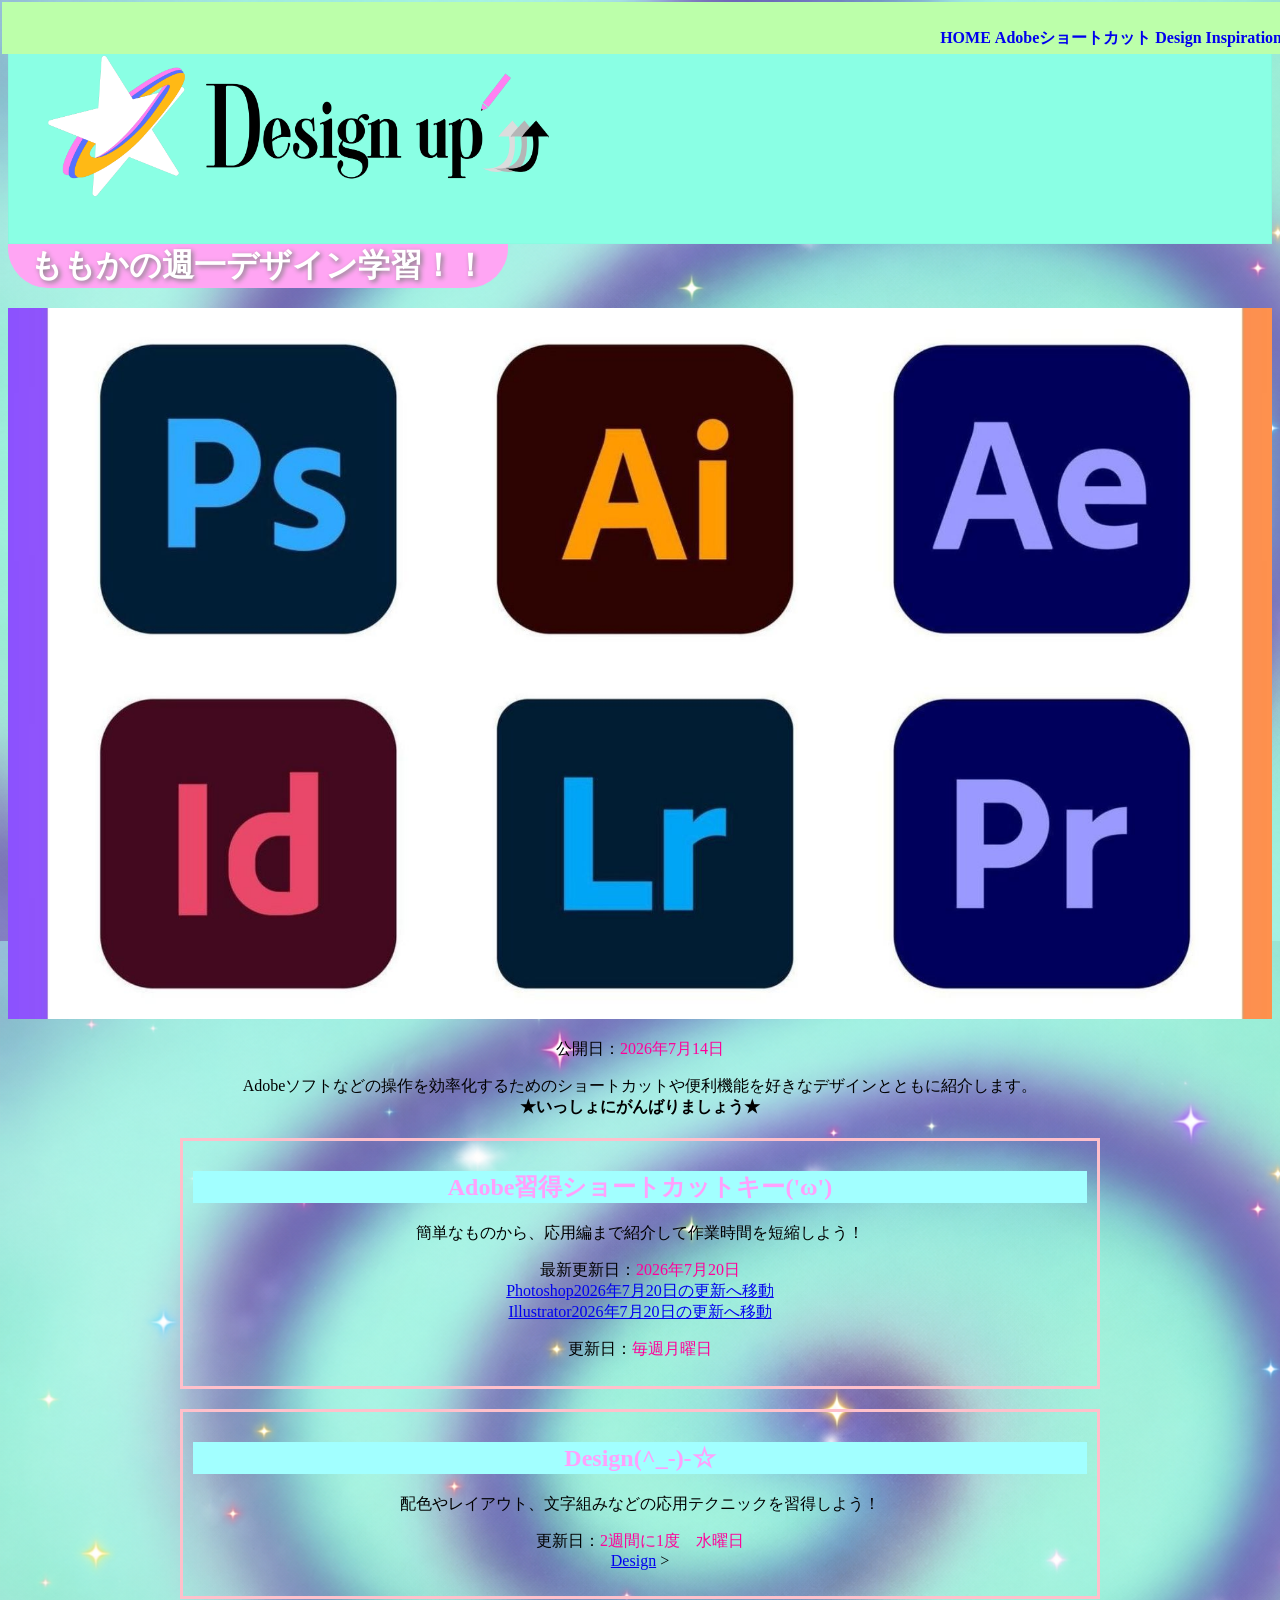
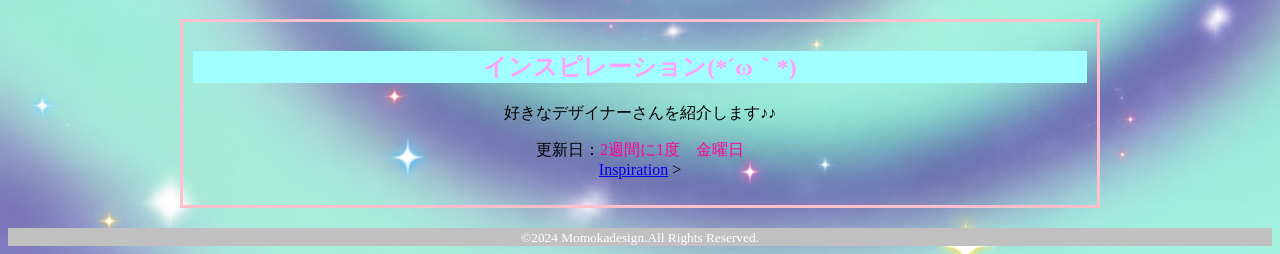
<file: index.html>
<!DOCTYPE html>
<html lang="ja">
 <head>
 <meta charset="UTF-8">
 <title>ももかの週一デザイン学習！！</title>
 <link rel="stylesheet" href="css/mystyle.css">
<meta name="description" content="Adobeショートカット集">
<meta name="viewport" content="width=device-width,initial-scale=1.0">
</head>
<body>
 <header>
 <nav>
<ul>
 <li><a href="index.html">HOME</a></li>
<li><a href="contents1.html">Adobeショートカット</a></li>
<li><a href="contents2.html">Design</a></li>
 <li><a href="contents3.html">Inspiration</a></li>

 </ul>
 </nav>
  <img src="image/logo.png" alt="タイトル画像">
  <h1 class="home">ももかの週一デザイン学習！！</h1>
  <img src="image/Adobeicon.jpg" class="adobe-banner" alt="メイン画像">

   <div class="header-in">      
</div> 
 </header>
<article>
 <p class="date-info">
 公開日：<time datetime="2026-07-14">2026年7月14日</time>
 </p>
  <p>Adobeソフトなどの操作を効率化するためのショートカットや便利機能を好きなデザインとともに紹介します。<br><strong>★いっしょにがんばりましょう★</strong></p>
 <section class="box">
<h2>Adobe習得ショートカットキー('ω')</h2>
  <p>簡単なものから、応用編まで紹介して作業時間を短縮しよう！</p>
  <div>
     <p class="date-info">
 最新更新日：<time datetime="2026-07-20">2026年7月20日</time><br>
<a href="contents1.html#update-20260720-1">Photoshop2026年7月20日の更新へ移動</a><br>
<a href="contents1.html#update-20260720-2">Illustrator2026年7月20日の更新へ移動</a>

 </p>
 <p><span>更新日：</span><time datetime="2026-07-14">毎週月曜日</time></p>
 </div>
  </section>
<section class="box">
 <h2>Design(^_-)-☆</h2>
  <p>配色やレイアウト、文字組みなどの応用テクニックを習得しよう！</p>
  <div>
  <p><span>更新日：</span><time datetime="2026-07-14">2週間に1度　水曜日</time><br>
  <a href="contents2.html">Design</a>&nbsp;&gt;</p>
  </div>
 </section>
 <section class="box">
 <h2>インスピレーション(*´ω｀*)</h2>
 <p>好きなデザイナーさんを紹介します♪♪</p>
 <div>
   <p><span>更新日：</span><time datetime="2026-07-14">2週間に1度　金曜日</time><br>
  <a href="contents3.html">Inspiration</a>&nbsp;&gt;</p> 
 </div>
 </section>
 </article>
 <footer>

   
 <small>&copy;2024 Momokadesign.All Rights Reserved.</small>
 </footer>
</body>
</html>
</file>
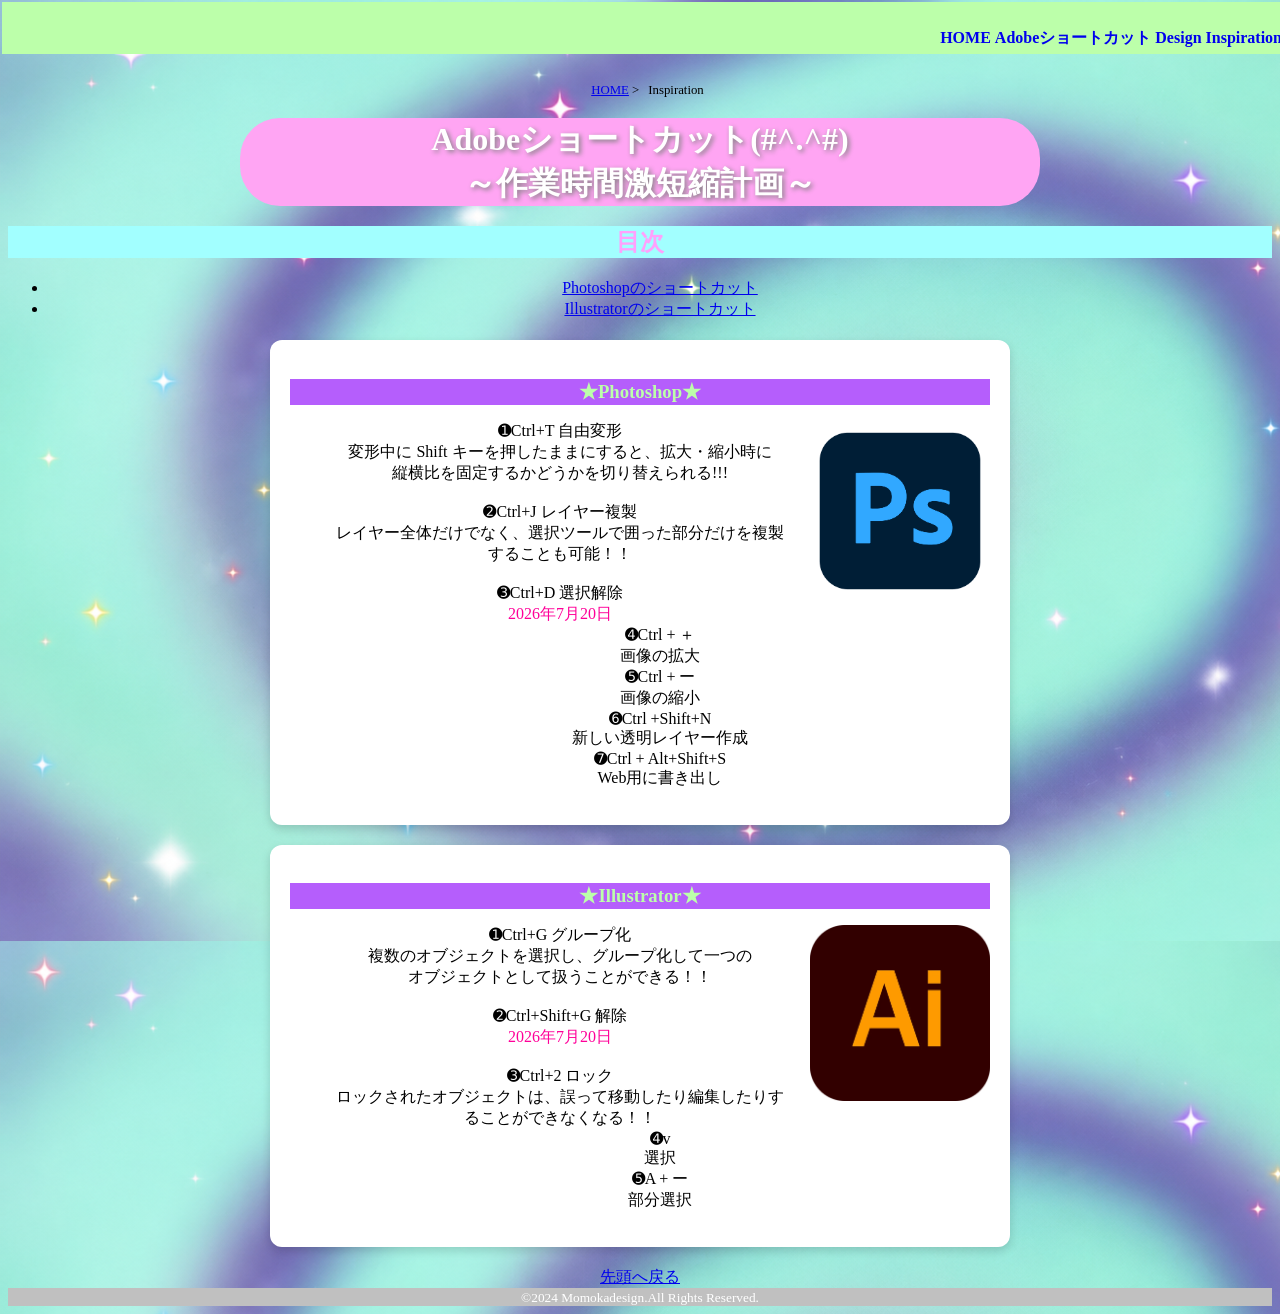
<file: contents1.html>
<!DOCTYPE html>
<html lang="ja">
<head>
 <meta charset="UTF-8">
<title>Adobeショートカット集!!</title>
 <link rel="stylesheet" href="css/mystyle.css">
 <meta name="description" content="Adobeショートカット集">
 <meta name="viewport" content="width=device-width,initial-scal=1.0">
 </head>
 <body class="contents">
<header>
 <nav>
 <ul>
<li><a href="index.html">HOME</a></li>
 <li><a href="contents1.html">Adobeショートカット</a></li>
 <li><a href="contents2.html">Design</a></li>
 <li><a href="contents3.html">Inspiration</a></li>

 </ul>
 </nav>
</header>
<header>
  <ol>
<li><a href="index.html">HOME</a>&nbsp;&gt;</li>
 <li>Inspiration</li>
</ol>
 <h1 id="sentou">Adobeショートカット(#^.^#)<br>
  ～作業時間激短縮計画～</h1>
  <div class="mokuji">
    <h2>目次</h2>
    <ul>
        <li><a href="#pagetop">Photoshopのショートカット</a></li>
        <li><a href="#pagetop2">Illustratorのショートカット</a></li>
    </ul>
</div>
 <div class="card">
   <h3>★Photoshop★ </h3>
  <ul>
 <li>➊Ctrl+T 自由変形 <img src="image/fotosyo.png" alt="fotosyo" class="card-img" id="pagetop"><br> 
変形中に Shift キーを押したままにすると、拡大・縮小時に<br>縦横比を固定するかどうかを切り替えられる!!!
 </li>
  <li><br>➋Ctrl+J レイヤー複製 <br>レイヤー全体だけでなく、選択ツールで囲った部分だけを複製することも可能！！</li>
 <li><br>➌Ctrl+D 選択解除</li>
<time id="update-20260720-1" datetime="2026-07-20">2026年7月20日</time>
 <li>➍Ctrl + ＋<br>画像の拡大</li>
 <li>➎Ctrl + ー<br>画像の縮小</li>
<li>➏Ctrl +Shift+N<br>新しい透明レイヤー作成</li>
<li>➐Ctrl + Alt+Shift+S<br>Web用に書き出し</li>
</ul>
</div>

<div class="card">
<h3>★Illustrator★</h3>
<ul>
<li>➊Ctrl+G グループ化 <img src="image/irare.png" alt="irare" class="card-img" id="pagetop2" ><br>
 複数のオブジェクトを選択し、グループ化して一つの<br>オブジェクトとして扱うことができる！！</li>
<li><br>➋Ctrl+Shift+G 解除</li>
<time id="update-20260720-2" datetime="2026-07-20">2026年7月20日</time>
 <li><br>➌Ctrl+2 ロック<br>ロックされたオブジェクトは、誤って移動したり編集したりすることができなくなる！！</li>
  <li>➍v<br>選択</li>
 <li>➎A + ー<br>部分選択</li>
 </ul>
 </div>
 </header>

<a href="#sentou">先頭へ戻る</a>
<footer>
    
 <small>&copy;2024 Momokadesign.All Rights Reserved.</small>
</footer>




</body>
</html>
</file>
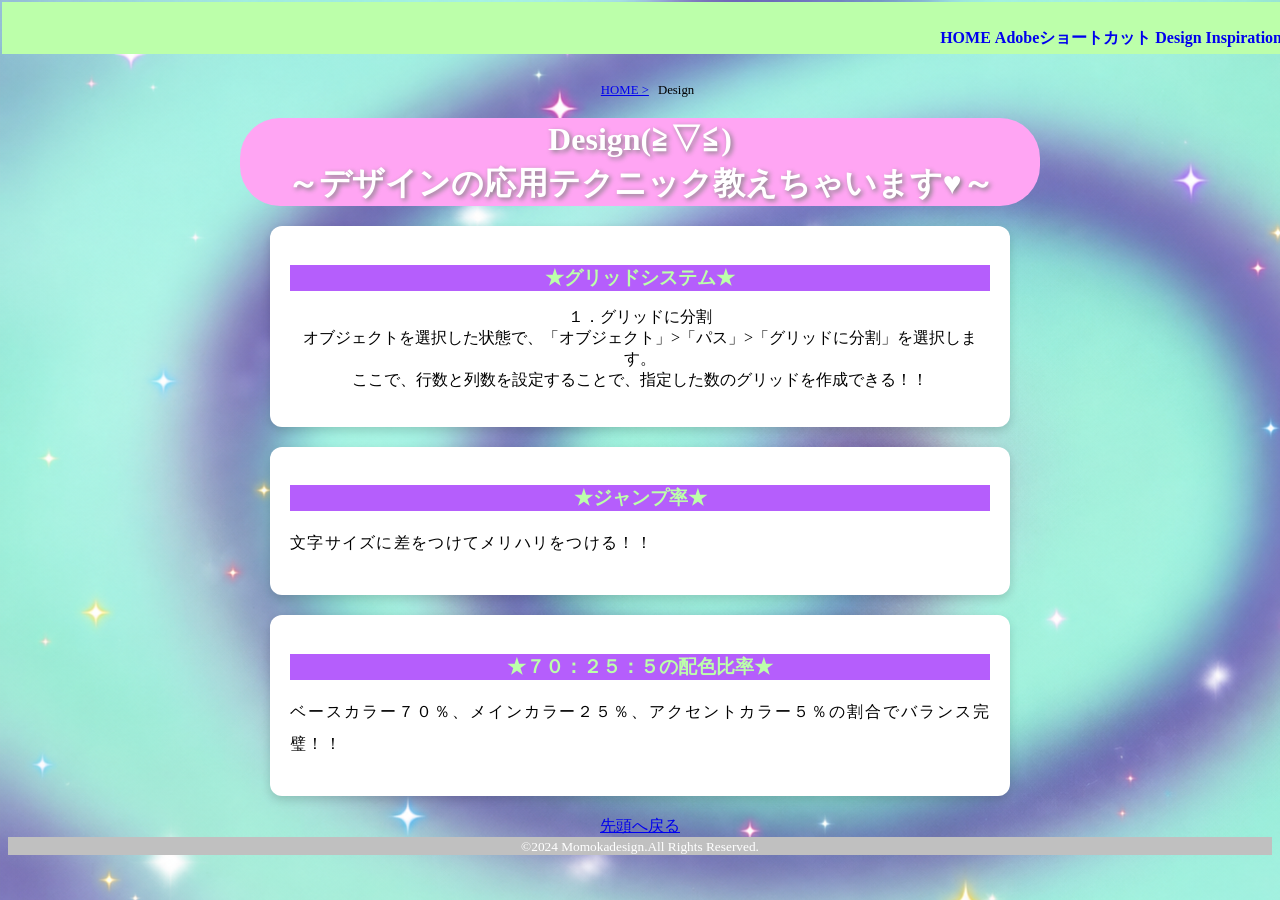
<file: contents2.html>
<!DOCTYPE html>
<html lang="ja">
<head>
 <meta charset="UTF-8">
 <title>Adobeショートカット集!!</title>
<link rel="stylesheet" href="css/mystyle.css">
<meta name="description" content="Adobeショートカット集">
 <meta name="viewport" content="width=device-width,initial-scal=1.0">
 </head>
 <body class="contents">
<header>
<nav>
 <ul>
<li><a href="index.html">HOME</a></li>
 <li><a href="contents1.html">Adobeショートカット</a></li>
 <li><a href="contents2.html">Design</a></li>
 <li><a href="contents3.html">Inspiration</a></li>

 </ul>
 </nav>
</header>
<header>
 <ol>
 <li><a href="index.html">HOME&nbsp;&gt;</li></a>
 <li>Design</li>
 </ol>
 <h1 id="sentou">Design(≧▽≦)<br>～デザインの応用テクニック教えちゃいます♥～
 </h1>
 <div class="card">
 <h3>★グリッドシステム★</h3>
  <p>
<li>１．グリッドに分割</li>
 <li>オブジェクトを選択した状態で、「オブジェクト」>「パス」>「グリッドに分割」を選択します。</li>
 <li>ここで、行数と列数を設定することで、指定した数のグリッドを作成できる！！</li>
 </p>
</div>
    
<div class="card">
 <h3>★ジャンプ率★</h3>
 <p>
 文字サイズに差をつけてメリハリをつける！！
 </p>
</div>

<div class="card">
<h3>★７０：２５：５の配色比率★</h3>
<p>
 ベースカラー７０％、メインカラー２５％、アクセントカラー５％の割合でバランス完璧！！
 </p>
</div>
 </header>

<a href="#sentou">先頭へ戻る</a>
<footer>
 <small>&copy;2024 Momokadesign.All Rights Reserved.</small>
</footer>




</body>
</html>
</file>
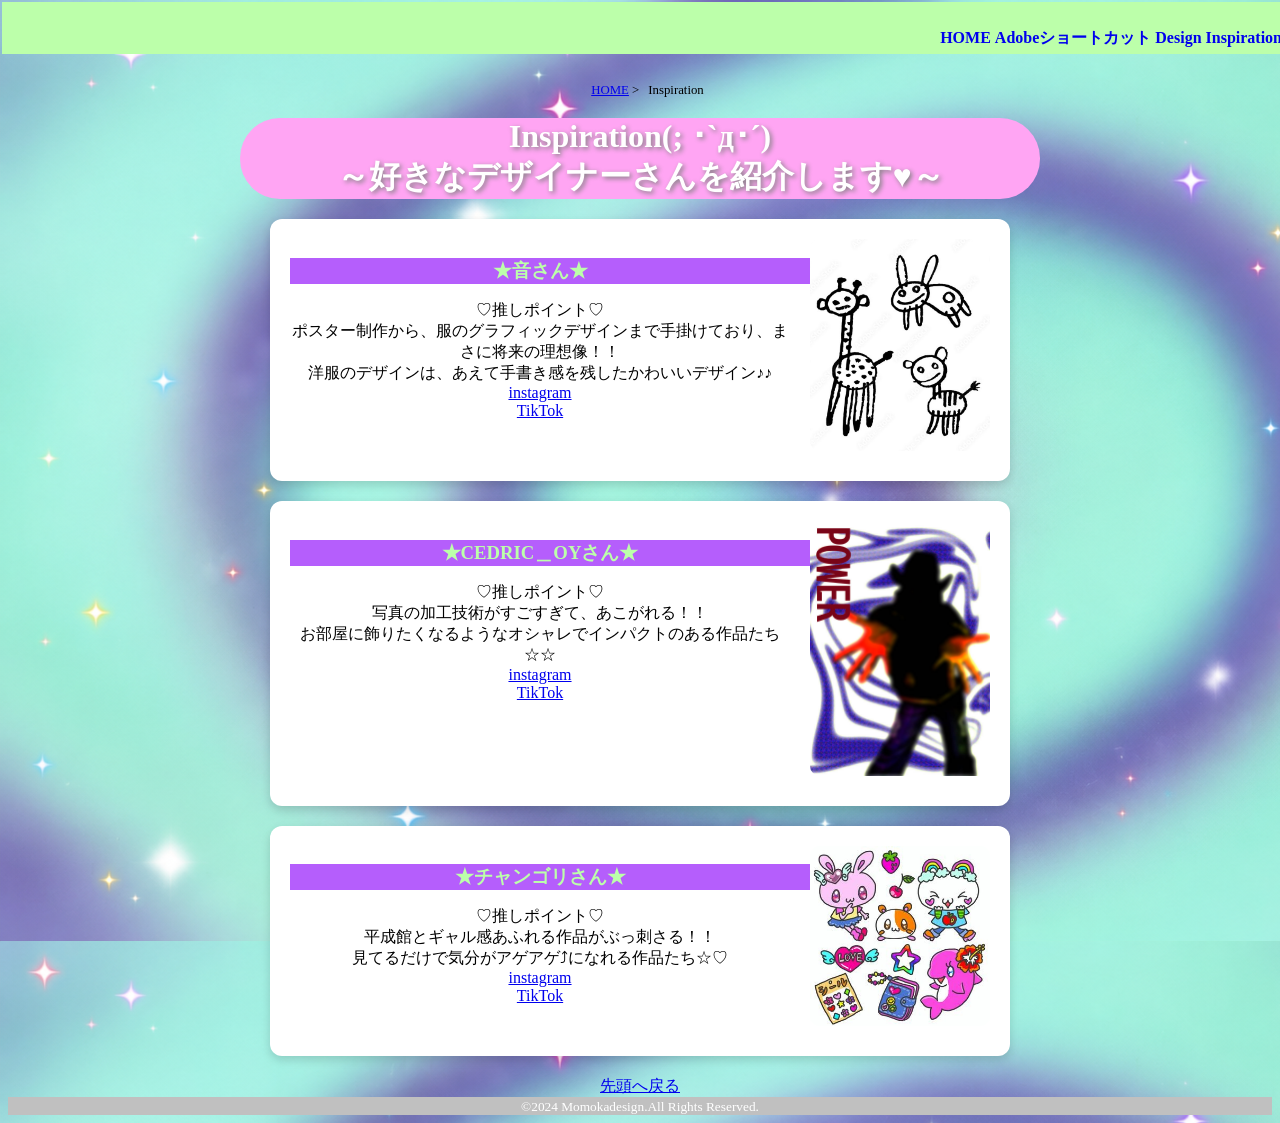
<file: contents3.html>
<!DOCTYPE html>
<html lang="ja">
<head>
 <meta charset="UTF-8">
 <title>Adobeショートカット集!!</title>
 <link rel="stylesheet" href="css/mystyle.css">
 <meta name="description" content="Adobeショートカット集">
 <meta name="viewport" content="width=device-width,initial-scal=1.0">
 </head>
 <body class="contents">
<header>
 <nav>
<ul>
 <li><a href="index.html">HOME</a></li>
 <li><a href="contents1.html">Adobeショートカット</a></li>
 <li><a href="contents2.html">Design</a></li>
 <li><a href="contents3.html">Inspiration</a></li>

 </ul>
 </nav>
</header>
<header>
 <ol>
<li><a href="index.html">HOME</a>&nbsp;&gt;</li>
<li>Inspiration</li>
</ol>
<h1 id="sentou">Inspiration(; ･`д･´)<br>
 ～好きなデザイナーさんを紹介します♥～
 </h1>
    
  <div class="card">
 <img src="image/rakugaki.jpeg" alt="音さん" class="card-img">
 <h3>★音さん★</h3>
 <p>
 <li>♡推しポイント♡</li>
<li>ポスター制作から、服のグラフィックデザインまで手掛けており、まさに将来の理想像！！</li>
 <li>洋服のデザインは、あえて手書き感を残したかわいいデザイン♪♪</li>
 <li><a href="https://www.instagram.com/non.takeuchi/=="target="_blank">instagram</a></li>
 <li><a href="https://www.tiktok.com/@n0nchin?_r=1&_t=ZS-97yaf5JzHKH"target="_blank">TikTok</a></li>
 </p>  
</div>
    
<div class="card">
<img src="image/ced.jpg" alt="セドリック" class="card-img">
<h3>★CEDRIC＿OYさん★</h3>
<p>
  <li>♡推しポイント♡</li>
<li>写真の加工技術がすごすぎて、あこがれる！！</li>
 <li>お部屋に飾りたくなるようなオシャレでインパクトのある作品たち☆☆</li>
 <li><a href="https://www.instagram.com/cedric_oy/=="target="_blank">instagram</a></li>
 <li><a href="https://www.tiktok.com/@cedric_oy?_r=1&_t=ZS-97yasSSrpbw"target="_blank">TikTok</a></li>
 </p>
</div>

<div class="card">
  <img src="image/heisei.jpeg" alt="チャンゴリ" class="card-img">
<h3>★チャンゴリさん★</h3>
 <p>
<li>♡推しポイント♡</li>
<li>平成館とギャル感あふれる作品がぶっ刺さる！！</li>
 <li>見てるだけで気分がアゲアゲ⤴になれる作品たち☆♡</li>
  <li><a href="https://www.instagram.com/changgoli/=="target="_blank">instagram</a></li>
 <li><a href="https://www.tiktok.com/@changgoli?_r=1&_t=ZS-97yay6VPh00"target="_blank">TikTok</a></li>
  </p>
</div>
 </header>
    

   <a href="#sentou">先頭へ戻る</a>
   <footer>
 <small>&copy;2024 Momokadesign.All Rights Reserved.</small>
</footer>

</body>
</html>
</file>
<file: css/mystyle.css>
h1{
                color: #fff;
                background-color: #ffa5f3;
                font-family: Yu Gothic;
                text-shadow: 2px 2px 5px gray;
                width: 800px;
                height: auto;
                margin:20px auto;
                border-radius: 40px;

            }
            footer{
                background-color: #c0c0c0;color:white;
            }
            h2{
                color:rgb(255, 161, 252);
                background-color:rgb(162, 255, 255);
            }
              h3{
                color:rgb(167, 255, 161);
                background-color:rgb(181, 94, 252);
            }
            .box{
                padding:10px;
                margin:20px;
                border:3px solid pink;
                }
 .home{margin:0px;
width: 500px;}
img{
    width:500px;
    height:auto;
}

.adobe-banner{
    width: auto;
    height: auto;
    display: block;
    margin: 20px auto;
}

 body{
    font-family:"Comic Sans MS",cursive;
    font-size:16px;
    text-align:center;
    background-image:url("../image/hosi.png");
 }
 nav li{
    display:inline-block;
 }
 nav ul{
    font-weight: bold;
    text-align: right;
    padding-top: 26px;
    padding-bottom: 5px;
    margin: 0;
    background-color: #bcffaa;
 }
 nav{
    position: fixed;
    top: 0%;
    left: 0%;
    width: 100%;
    z-index: 900;
    padding: 2px;;
 }
 h1{font-weight: bold;}
 img{
    width: 500px;
    height: auto;
 }
 box{
    width: 30%;
    
 }
 footer{
    clear:both;
 }
 box{float:left;}

 img{width:100% ;
    height:auto;
    max-width: 100%;}

    @media screen and (max-width:768px)
{
        .box{
            width: 100%;
            float:none;
        }
    .contents{background-color:#fffafc;}
    .contents{background: linear-gradient(#ffffff,#ffe6fa,#dffcff);}
    
 a{
 text-decoration:none;
  }
a:link{
 color:blue;
 }
a:visited{
 color:purple;
 }
 a:hover{
 color:red;
  text-decoration:underline;
 }
 a:active{
 color:orange;
    }
    }
 header img{
float:left;
    }
article{
 position: relative;
clear:both;
width: 960px;
margin-left: auto;
margin-right: auto;
}

.header-in{
 width: 960px;
margin-left: auto;
margin-right: auto;
}

ol li{
    display: inline;
    margin-right: 5px;
    font-size:80%;
}


ol{
    clear: both;
    display: block;
    margin-top: 80px; 
    margin-left: 20px; 
    padding: 0;
    list-style: none; 
} 

#tips{
    width: 90%;
    margin:40px auto;
}
#tips h2{
    text-align: center;
    margin-bottom: 30px;
    color:#333
}
.card{
    width: 700px;
    margin:20px auto;
    background: #fff;
    border-radius: 12px;
    padding: 20px;
    margin-bottom: 20px;
    box-shadow: 0 4px 10px rgba(0,0,0,0.15);
    transform: 0.3s;
    transition: transform 0.3s ease, box-shadow 0.3s ease;
    overflow: hidden;
}

.card:hover{
 transform: translateY(-5px);
transform: translateY(-5px); 
 box-shadow: 0 10px 20px rgba(0, 0, 0, 0.2);
transform: scale(1.1);
}

.card h3{
    color: #bcffaa;
    margin-bottom: 10px;
}
.card p{
    line-height:2;
    letter-spacing: 0.08em;
    text-align: justify;
}
.card li{
    list-style:none;
    padding-left: 0;
}
.card-img{
    width: 180px;
    height: auto;
    object-fit: cover;
    float: right;
    margin-left: 20px;
    margin-bottom: 10px;
    border-radius: 10px;
    transition: transform 0.3s ease;
}
@media print {
    nav { display: none; }
}
nav ul li a {
    position: relative;
    text-decoration: none;
}
nav ul li a::after {
    content: '';
    position: absolute;
    bottom: -2px;
    left: 50%;
    width: 0;
    height: 2px;
    background-color: #fff; 
    transition: width 0.3s ease, left 0.3s ease;
}
nav ul li a:hover::after {
    width: 100%;
    left: 0;
}
time {
  color: #ff0099; /* お好みの色（カラーコードや色名）を指定 */
}
</file>
